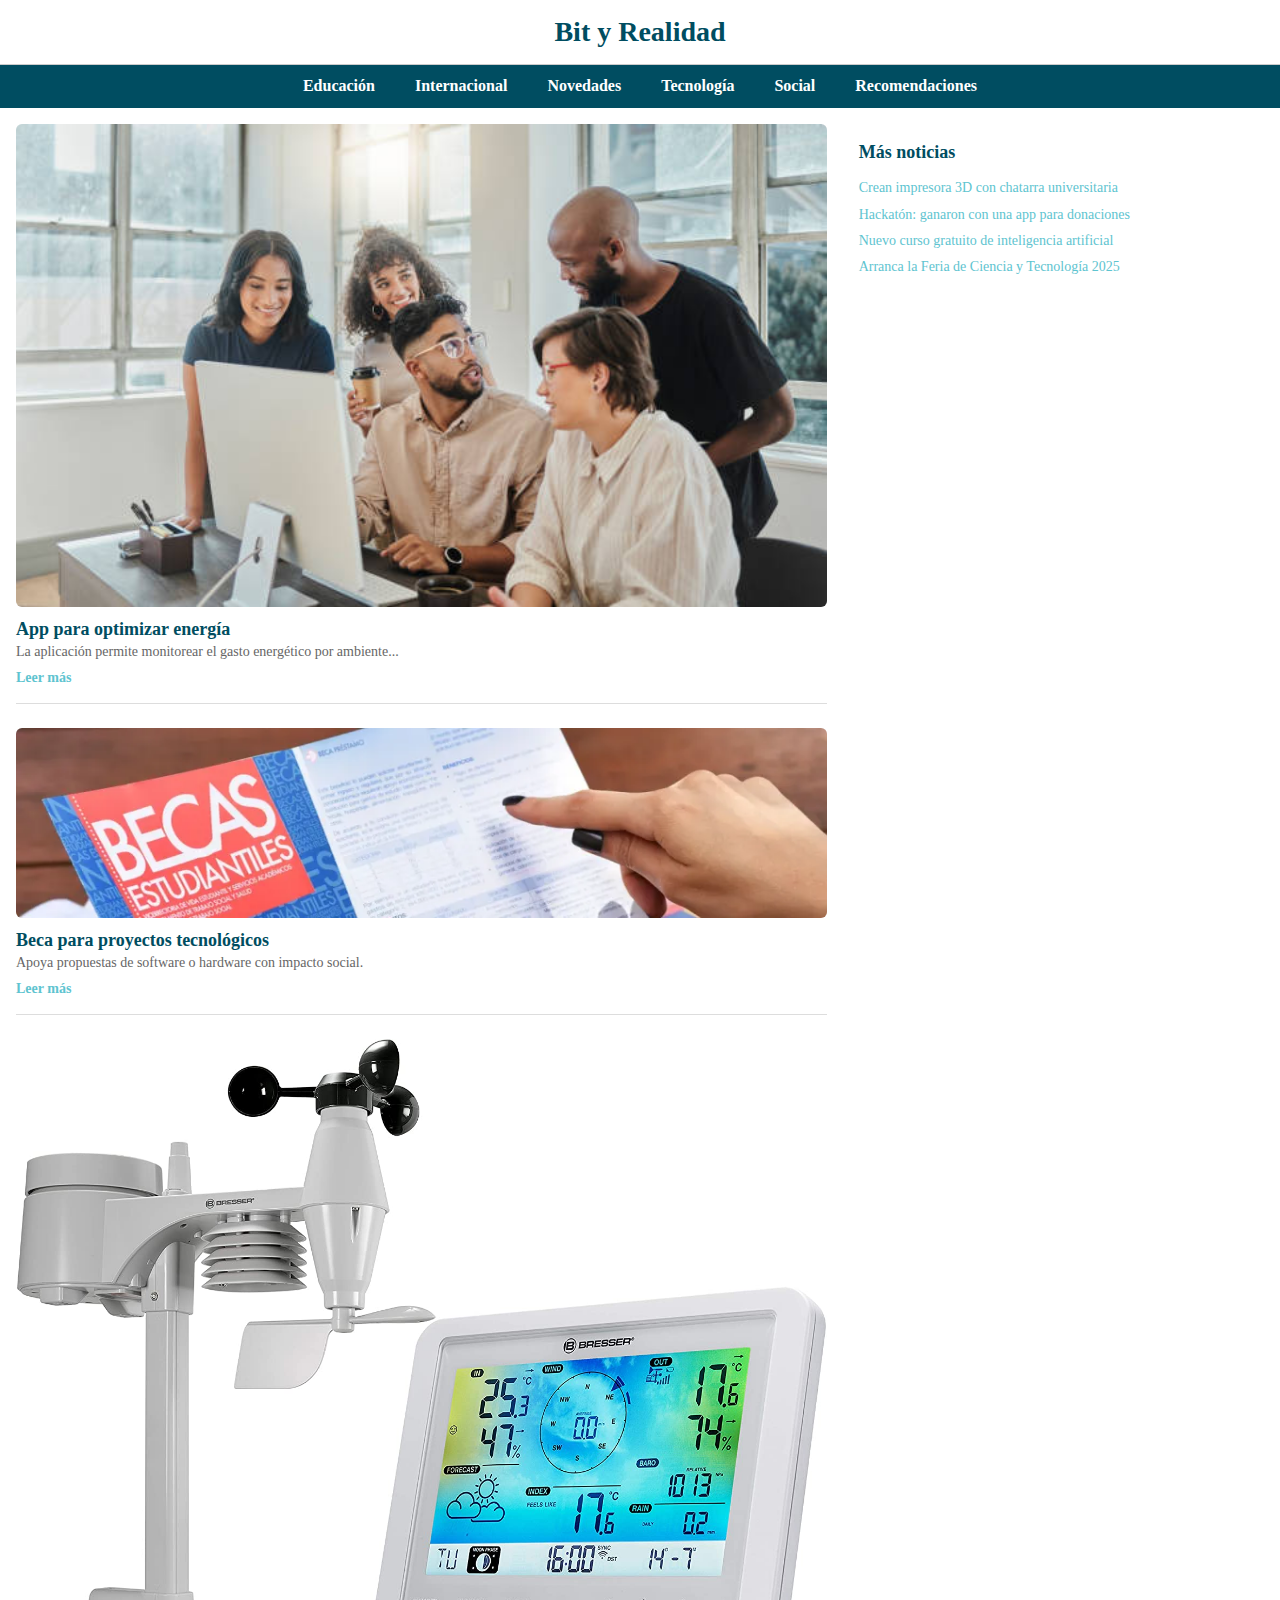
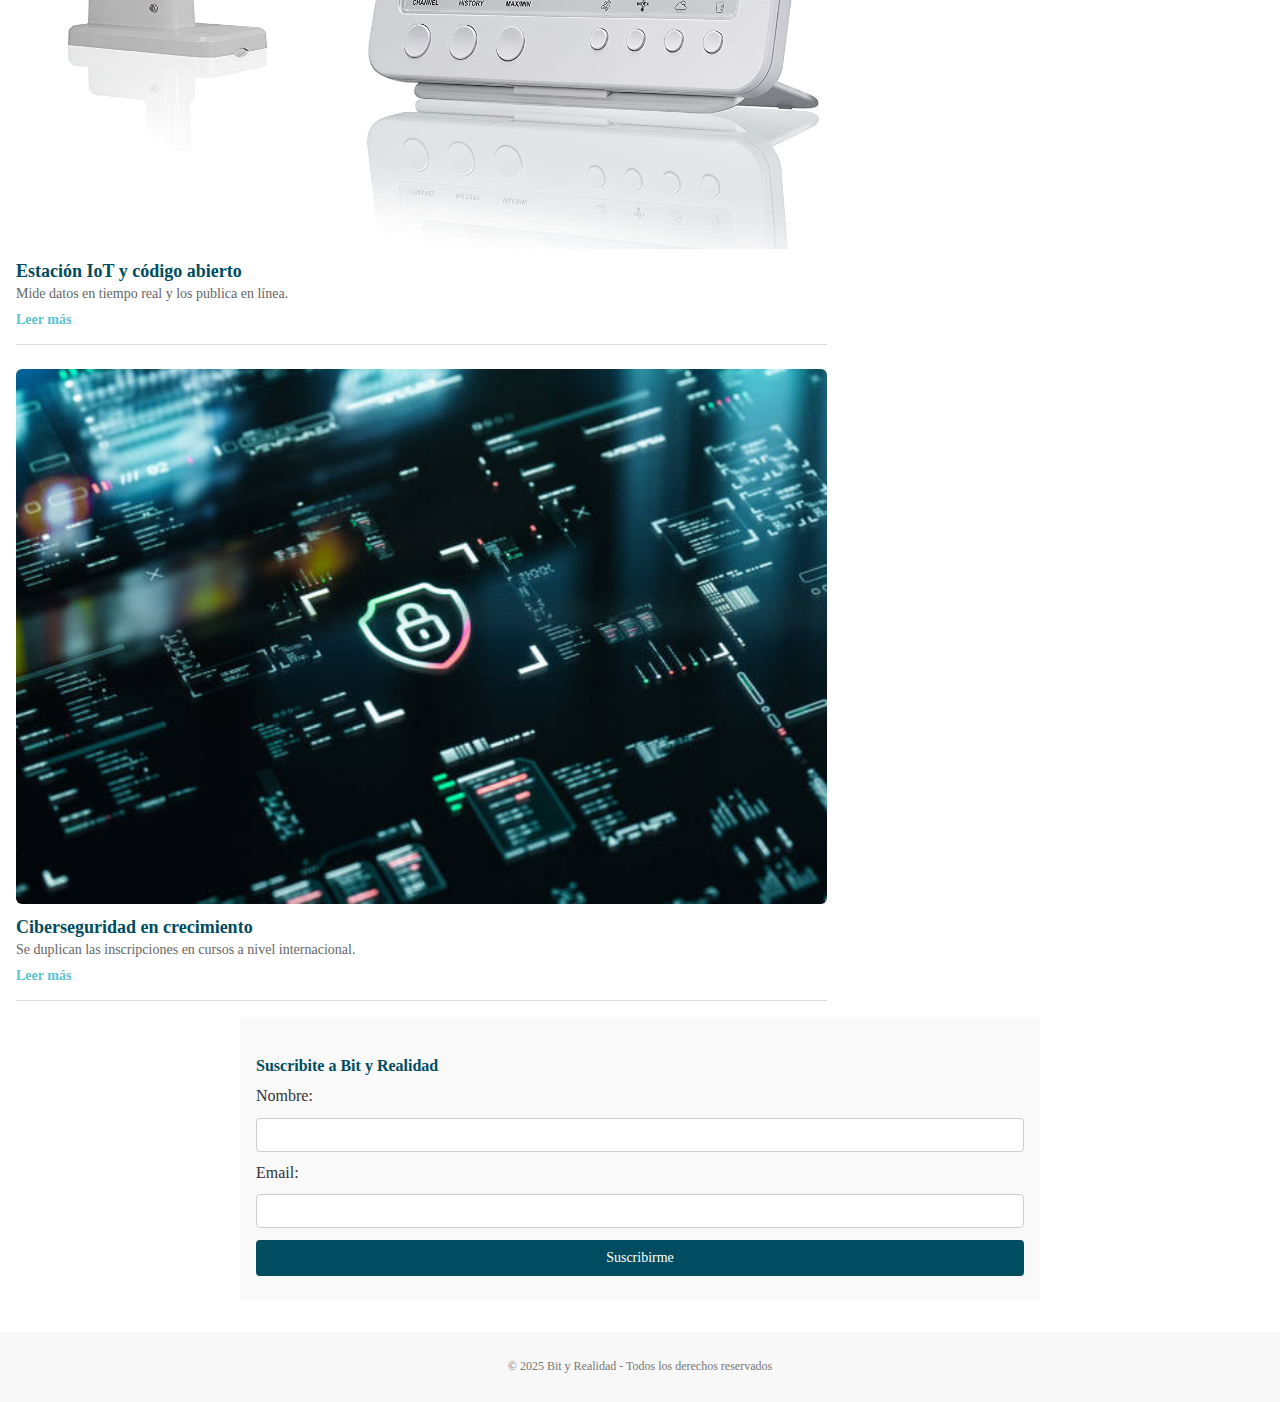
<file: index.html>
<!DOCTYPE html>
<html lang="es">
<head>
	<meta charset="UTF-8">
	<meta name="viewport" content="width=device-width, initial-scale=1.0">
	<title>Bit y Realidad</title>
	<link rel="stylesheet" href="css/normalize.css">
	<link rel="stylesheet" href="css/style.css">
</head>
<body>

	<header>
		<h1>Bit y Realidad</h1>
		<span class="menu-icon">☰</span>
	</header>

	<nav class="nav-desktop">
		<ul>
			<li><a href="#">Educación</a></li>
			<li><a href="#">Internacional</a></li>
			<li><a href="#">Novedades</a></li>
			<li><a href="#">Tecnología</a></li>
			<li><a href="#">Social</a></li>
			<li><a href="#">Recomendaciones</a></li>
		</ul>
	</nav>

	<main>
		<section class="noticias-principales">
			<article>
				<img src="images/noticia-1.jpg" alt="Imagen noticia 1">
				<h2>App para optimizar energía</h2>
				<p>La aplicación permite monitorear el gasto energético por ambiente...</p>
				<a href="#">Leer más</a>
			</article>
			<article>
				<img src="images/noticia-2.jpg" alt="Imagen noticia 2">
				<h2>Beca para proyectos tecnológicos</h2>
				<p>Apoya propuestas de software o hardware con impacto social.</p>
				<a href="#">Leer más</a>
			</article>
			<article>
				<img src="images/noticia-3.jpg" alt="Imagen noticia 3">
				<h2>Estación IoT y código abierto</h2>
				<p>Mide datos en tiempo real y los publica en línea.</p>
				<a href="#">Leer más</a>
			</article>
			<article>
				<img src="images/noticia-4.jpg" alt="Imagen noticia 4">
				<h2>Ciberseguridad en crecimiento</h2>
				<p>Se duplican las inscripciones en cursos a nivel internacional.</p>
				<a href="#">Leer más</a>
			</article>
		</section>

		<aside class="noticias-secundarias">
			<h3>Más noticias</h3>
			<ul>
				<li><a href="#">Crean impresora 3D con chatarra universitaria </a></li>
				<li><a href="#">Hackatón: ganaron con una app para donaciones</a></li>
				<li><a href="#">Nuevo curso gratuito de inteligencia artificial</a></li>
				<li><a href="#">Arranca la Feria de Ciencia y Tecnología 2025</a></li>

			</ul>
		</aside>
	</main>

	<section class="formulario">
		<h3>Suscribite a Bit y Realidad</h3>
		<form>
			<label for="nombre">Nombre:</label>
			<input type="text" id="nombre" name="nombre" required>

			<label for="email">Email:</label>
			<input type="email" id="email" name="email" required>

			<button type="submit">Suscribirme</button>
		</form>
	</section>

	<footer>
		<p>&copy; 2025 Bit y Realidad - Todos los derechos reservados</p>
	</footer>

</body>

</html>
</file>
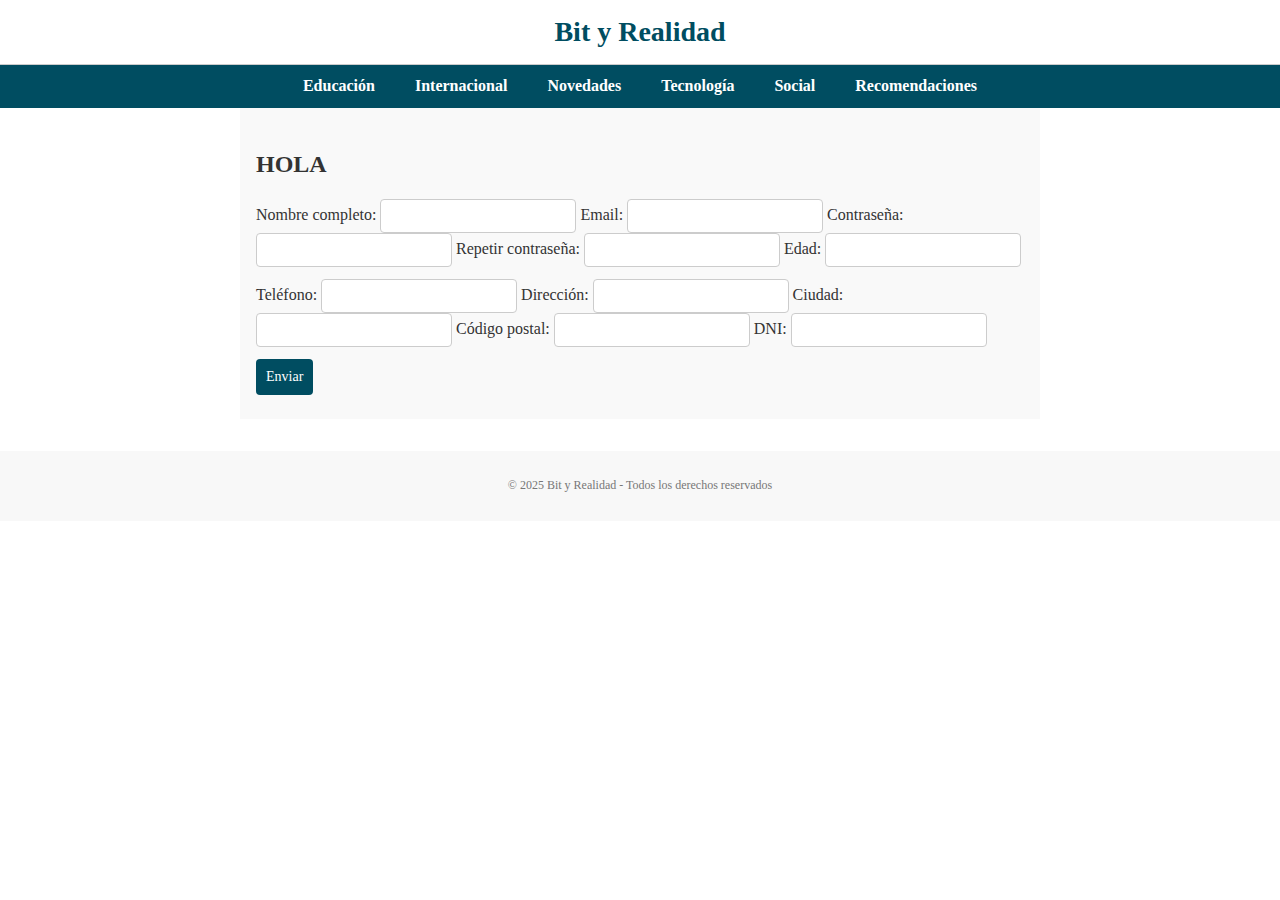
<file: suscription.html>
<!DOCTYPE html>
<html lang="es">
<head>
	<meta charset="UTF-8">
	<meta name="viewport" content="width=device-width, initial-scale=1.0">
	<title>Suscripción - Bit y Realidad</title>
	<link rel="stylesheet" href="css/normalize.css">
	<link rel="stylesheet" href="css/style.css">
	<script defer src="js/validation.js"></script>
</head>
<body>

	<header>
		<h1>Bit y Realidad</h1>
	</header>

	<nav class="nav-desktop">
		<ul>
			<li><a href="#">Educación</a></li>
			<li><a href="#">Internacional</a></li>
			<li><a href="#">Novedades</a></li>
			<li><a href="#">Tecnología</a></li>
			<li><a href="#">Social</a></li>
			<li><a href="#">Recomendaciones</a></li>
		</ul>
	</nav>

	<section class="formulario subscription-form">
		<h2 id="form-title">HOLA</h2>
		<form id="subscription-form">
			<div class="form-column">
				<label>Nombre completo:</label>
				<input type="text" id="fullName">
				<span class="error" id="error-fullName"></span>

				<label>Email:</label>
				<input type="email" id="email">
				<span class="error" id="error-email"></span>

				<label>Contraseña:</label>
				<input type="password" id="password">
				<span class="error" id="error-password"></span>

				<label>Repetir contraseña:</label>
				<input type="password" id="repeatPassword">
				<span class="error" id="error-repeatPassword"></span>

				<label>Edad:</label>
				<input type="number" id="age">
				<span class="error" id="error-age"></span>
			</div>

			<div class="form-column">
				<label>Teléfono:</label>
				<input type="text" id="phone">
				<span class="error" id="error-phone"></span>

				<label>Dirección:</label>
				<input type="text" id="address">
				<span class="error" id="error-address"></span>

				<label>Ciudad:</label>
				<input type="text" id="city">
				<span class="error" id="error-city"></span>

				<label>Código postal:</label>
				<input type="text" id="zip">
				<span class="error" id="error-zip"></span>

				<label>DNI:</label>
				<input type="text" id="dni">
				<span class="error" id="error-dni"></span>
			</div>

			<div class="form-button">
				<button type="submit">Enviar</button>
			</div>
		</form>
	</section>

	<footer>
		<p>&copy; 2025 Bit y Realidad - Todos los derechos reservados</p>
	</footer>

</body>
</html>
</file>
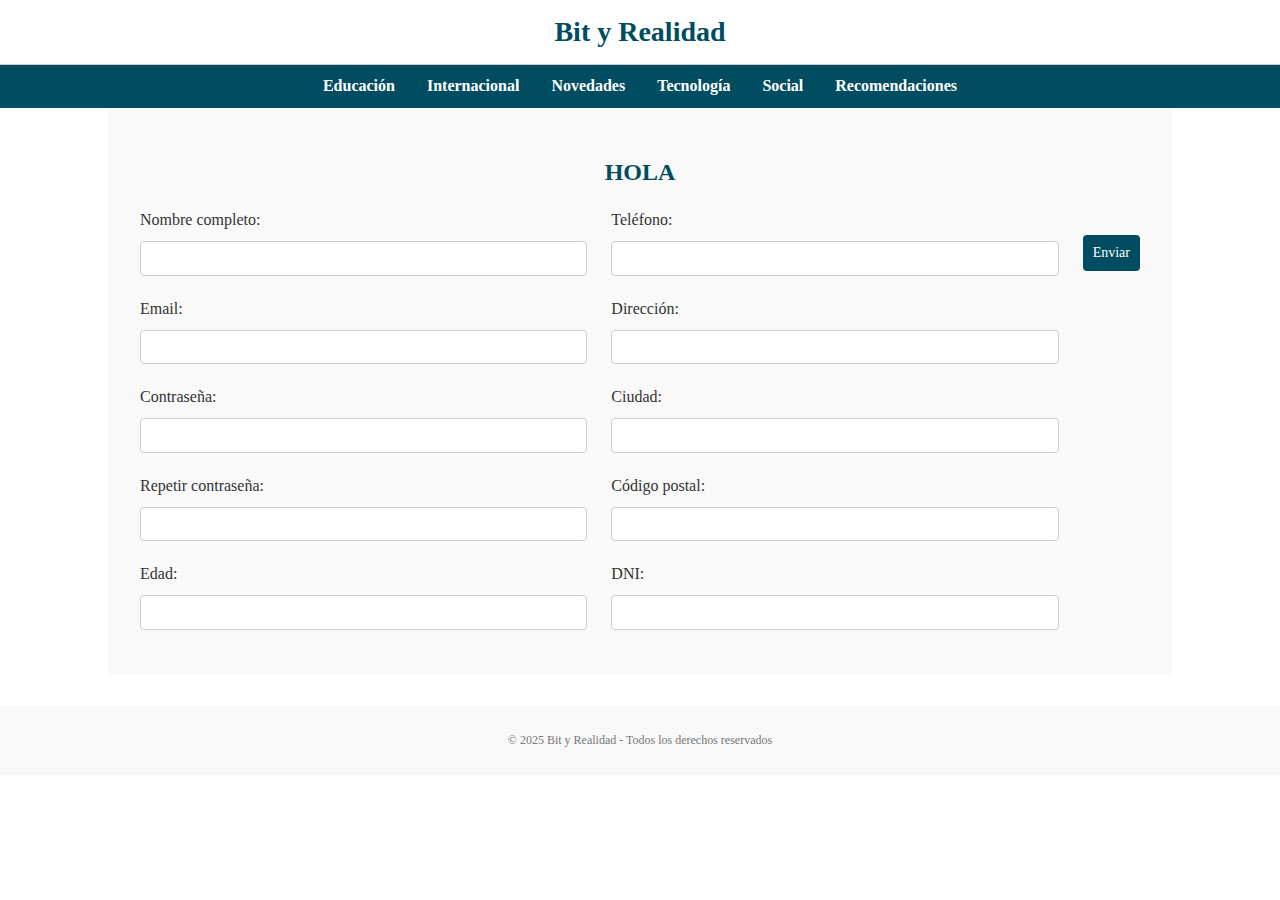
<file: clase11/suscription.html>
<!DOCTYPE html>
<html lang="es">
<head>
	<meta charset="UTF-8">
	<meta name="viewport" content="width=device-width, initial-scale=1.0">
	<title>Suscripción - Bit y Realidad</title>
	<link rel="stylesheet" href="css/normalize.css">
	<link rel="stylesheet" href="css/style.css">
	<script defer src="js/validation.js"></script>
</head>
<body>

	<header>
		<h1>Bit y Realidad</h1>
	</header>

	<nav class="nav-desktop">
		<ul>
			<li><a href="#">Educación</a></li>
			<li><a href="#">Internacional</a></li>
			<li><a href="#">Novedades</a></li>
			<li><a href="#">Tecnología</a></li>
			<li><a href="#">Social</a></li>
			<li><a href="#">Recomendaciones</a></li>
		</ul>
	</nav>

	<section class="formulario subscription-form">
		<h2 id="form-title">HOLA</h2>
		<form id="subscription-form">
			<div class="form-column">
				<label>Nombre completo:</label>
				<input type="text" id="fullName">
				<span class="error" id="error-fullName"></span>

				<label>Email:</label>
				<input type="email" id="email">
				<span class="error" id="error-email"></span>

				<label>Contraseña:</label>
				<input type="password" id="password">
				<span class="error" id="error-password"></span>

				<label>Repetir contraseña:</label>
				<input type="password" id="repeatPassword">
				<span class="error" id="error-repeatPassword"></span>

				<label>Edad:</label>
				<input type="number" id="age">
				<span class="error" id="error-age"></span>
			</div>

			<div class="form-column">
				<label>Teléfono:</label>
				<input type="text" id="phone">
				<span class="error" id="error-phone"></span>

				<label>Dirección:</label>
				<input type="text" id="address">
				<span class="error" id="error-address"></span>

				<label>Ciudad:</label>
				<input type="text" id="city">
				<span class="error" id="error-city"></span>

				<label>Código postal:</label>
				<input type="text" id="zip">
				<span class="error" id="error-zip"></span>

				<label>DNI:</label>
				<input type="text" id="dni">
				<span class="error" id="error-dni"></span>
			</div>

			<div class="form-button">
				<button type="submit">Enviar</button>
			</div>
		</form>
	</section>

	<div id="modal" class="modal oculto">
		<div class="modal-contenido">
			<span id="cerrar-modal" class="cerrar">&times;</span>
			<h3 id="modal-titulo">Resultado</h3>
			<p id="modal-mensaje"></p>
		</div>
	</div>

	<footer>
		<p>&copy; 2025 Bit y Realidad - Todos los derechos reservados</p>
	</footer>

</body>

</html>
</file>
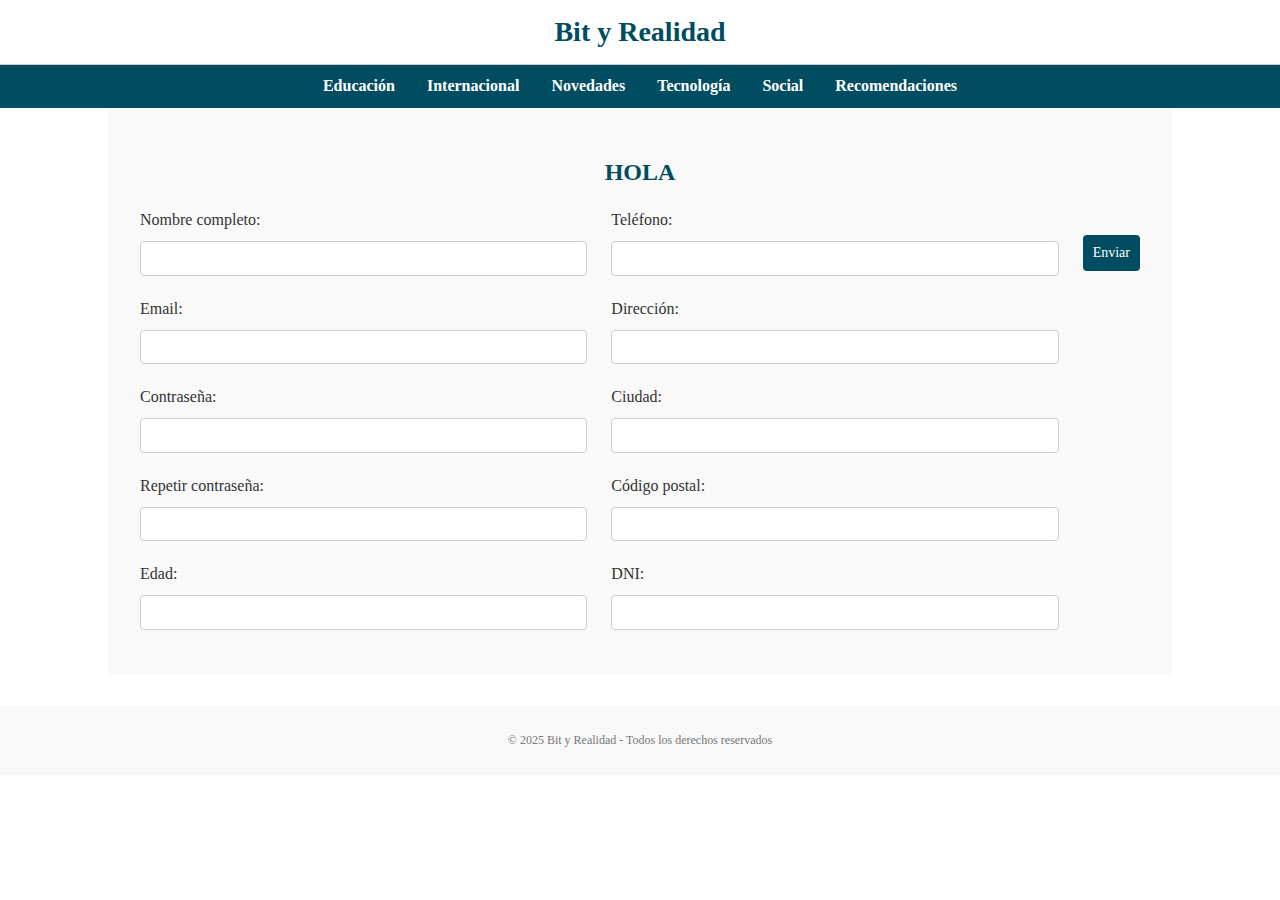
<file: clase9/suscription.html>
<!DOCTYPE html>
<html lang="es">
<head>
	<meta charset="UTF-8">
	<meta name="viewport" content="width=device-width, initial-scale=1.0">
	<title>Suscripción - Bit y Realidad</title>
	<link rel="stylesheet" href="css/normalize.css">
	<link rel="stylesheet" href="css/style.css">
	<script defer src="js/validation.js"></script>
</head>
<body>

	<header>
		<h1>Bit y Realidad</h1>
	</header>

	<nav class="nav-desktop">
		<ul>
			<li><a href="#">Educación</a></li>
			<li><a href="#">Internacional</a></li>
			<li><a href="#">Novedades</a></li>
			<li><a href="#">Tecnología</a></li>
			<li><a href="#">Social</a></li>
			<li><a href="#">Recomendaciones</a></li>
		</ul>
	</nav>

	<section class="formulario subscription-form">
		<h2 id="form-title">HOLA</h2>
		<form id="subscription-form">
			<div class="form-column">
				<label>Nombre completo:</label>
				<input type="text" id="fullName">
				<span class="error" id="error-fullName"></span>

				<label>Email:</label>
				<input type="email" id="email">
				<span class="error" id="error-email"></span>

				<label>Contraseña:</label>
				<input type="password" id="password">
				<span class="error" id="error-password"></span>

				<label>Repetir contraseña:</label>
				<input type="password" id="repeatPassword">
				<span class="error" id="error-repeatPassword"></span>

				<label>Edad:</label>
				<input type="number" id="age">
				<span class="error" id="error-age"></span>
			</div>

			<div class="form-column">
				<label>Teléfono:</label>
				<input type="text" id="phone">
				<span class="error" id="error-phone"></span>

				<label>Dirección:</label>
				<input type="text" id="address">
				<span class="error" id="error-address"></span>

				<label>Ciudad:</label>
				<input type="text" id="city">
				<span class="error" id="error-city"></span>

				<label>Código postal:</label>
				<input type="text" id="zip">
				<span class="error" id="error-zip"></span>

				<label>DNI:</label>
				<input type="text" id="dni">
				<span class="error" id="error-dni"></span>
			</div>

			<div class="form-button">
				<button type="submit">Enviar</button>
			</div>
		</form>
	</section>


	<footer>
		<p>&copy; 2025 Bit y Realidad - Todos los derechos reservados</p>
	</footer>

</body>

</html>
</file>
<file: css/style.css>
body {
	font-family: 'Georgia', serif;
	background-color: #ffffff;
	color: #333333;
	margin: 0;
	padding: 0;
}

/* HEADER */
header {
	text-align: center;
	padding: 16px;
	border-bottom: 1px solid #ccc;
	position: relative;
}

header h1 {
	font-size: 28px;
	color: #004d61;
	margin: 0;
}

.menu-icon {
	position: absolute;
	top: 16px;
	right: 16px;
	font-size: 24px;
	cursor: pointer;
	display: block; /* visible solo en mobile */
}

/* NAV - DESKTOP */
.nav-desktop {
	display: none;
}

main {
	display: flex;
	flex-direction: column;
	padding: 16px;
	gap: 32px;
}

/* NOTICIAS SECUNDARIAS */
.noticias-secundarias h3 {
	color: #004d61;
	font-size: 18px;
	margin-bottom: 8px;
}

.noticias-secundarias ul {
	list-style: none;
	padding: 0;
}

.noticias-secundarias li {
	margin-bottom: 8px;
}

.noticias-secundarias a {
	color: #5ec4d0;
	text-decoration: none;
	font-size: 14px;
}

/* NOTICIAS PRINCIPALES */
.noticias-principales {
	display: flex;
	flex-direction: column;
	gap: 24px;
}

.noticias-principales article {
	border-bottom: 1px solid #ddd;
	padding-bottom: 16px;
}

.noticias-principales img {
	width: 100%;
	border-radius: 6px;
}

.noticias-principales h2 {
	color: #004d61;
	margin: 8px 0 4px;
	font-size: 18px;
}

.noticias-principales p {
	color: #666;
	margin: 0 0 8px;
	font-size: 14px;
}

.noticias-principales a {
	color: #5ec4d0;
	text-decoration: none;
	font-weight: bold;
	font-size: 14px;
}

/* FORMULARIO */
.formulario {
	padding: 24px 16px;
	background-color: #f9f9f9;
}

.formulario h3 {
	color: #004d61;
	font-size: 16px;
	margin-bottom: 12px;
}

.formulario form {
	display: flex;
	flex-direction: column;
	gap: 12px;
}

.formulario input {
	padding: 8px;
	border: 1px solid #ccc;
	border-radius: 4px;
	font-size: 14px;
}

.formulario button {
	background-color: #004d61;
	color: white;
	padding: 10px;
	border: none;
	border-radius: 4px;
	cursor: pointer;
	font-size: 14px;
}

/* FOOTER */
footer {
	text-align: center;
	padding: 16px;
	background-color: #f8f8f8;
	color: #777;
	margin-top: 32px;
	font-size: 12px;
}

/*    Desktop  */
@media (min-width: 768px) {
	.menu-icon {
		display: none;
	}

	.nav-desktop {
		display: block;
		background-color: #004d61;
	}

	.nav-desktop ul {
		display: flex;
		justify-content: center;
		margin: 0;
		padding: 12px 0;
		list-style: none;
	}

	.nav-desktop li {
		margin: 0 20px;
	}

	.nav-desktop a {
		color: white;
		text-decoration: none;
		font-weight: bold;
	}

	main {
		flex-direction: row;
		gap: 32px;
	}

	.noticias-secundarias {
		flex: 1;
	}

	.noticias-principales {
		flex: 2;
	}

	.formulario {
		max-width: 768px;
		margin: 0 auto;
	}
}
</file>
<file: clase11/css/style.css>
body {
	font-family: 'Georgia', serif;
	background-color: #ffffff;
	color: #333333;
	margin: 0;
	padding: 0;
}

/* HEADER */
header {
	text-align: center;
	padding: 16px;
	border-bottom: 1px solid #ccc;
	position: relative;
}

header h1 {
	font-size: 28px;
	color: #004d61;
	margin: 0;
}

.menu-icon {
	position: absolute;
	top: 16px;
	right: 16px;
	font-size: 24px;
	cursor: pointer;
	display: block;
}

/* NAV */
.nav-desktop {
	display: none;
}

/* MAIN - MOBILE */
main {
	display: flex;
	flex-direction: column;
	padding: 16px;
	gap: 32px;
}

/* NOTICIAS PRINCIPALES - MOBILE */
.noticias-principales {
	display: flex;
	flex-direction: column;
	gap: 24px;
}

.noticias-principales article {
	border-bottom: 1px solid #ddd;
	padding-bottom: 16px;
}

.noticias-principales img {
	width: 100%;
	border-radius: 6px;
}

.noticias-principales h2 {
	color: #004d61;
	margin: 8px 0 4px;
	font-size: 18px;
}

.noticias-principales p {
	color: #666;
	margin: 0 0 8px;
	font-size: 14px;
}

.noticias-principales a {
	color: #5ec4d0;
	text-decoration: none;
	font-weight: bold;
	font-size: 14px;
}

/* NOTICIAS SECUNDARIAS */
.noticias-secundarias h3 {
	color: #004d61;
	font-size: 18px;
	margin-bottom: 8px;
}

.noticias-secundarias ul {
	list-style: none;
	padding: 0;
}

.noticias-secundarias li {
	margin-bottom: 8px;
}

.noticias-secundarias a {
	color: #5ec4d0;
	text-decoration: none;
	font-size: 14px;
}

/* FORMULARIO */
.formulario {
	padding: 24px 16px;
	background-color: #f9f9f9;
	margin: 32px auto;
	max-width: calc(100% - 32px); /* Margen de 1 pulgada aprox a cada lado */
}

.formulario h3 {
	color: #004d61;
	font-size: 16px;
	margin-bottom: 12px;
}

.formulario form {
	display: flex;
	flex-direction: column;
	gap: 12px;
}

.formulario input {
	padding: 8px;
	border: 1px solid #ccc;
	border-radius: 4px;
	font-size: 14px;
}

.formulario button {
	background-color: #004d61;
	color: white;
	padding: 10px;
	border: none;
	border-radius: 4px;
	cursor: pointer;
	font-size: 14px;
}

/* FOOTER */
footer {
	text-align: center;
	padding: 16px;
	background-color: #f8f8f8;
	color: #777;
	margin-top: 32px;
	font-size: 12px;
}

/* ----------------------------
   Desktop layout
---------------------------- */
@media (min-width: 768px) {
	.menu-icon {
		display: none;
	}

	.nav-desktop {
		display: block;
		background-color: #004d61;
	}

	.nav-desktop ul {
		display: flex;
		justify-content: center;
		flex-wrap: wrap;
		margin: 0;
		padding: 12px 0;
		list-style: none;
		gap: 16px;
	}

	.nav-desktop a {
		color: white;
		text-decoration: none;
		font-weight: bold;
		padding: 4px 8px;
	}

	main {
		flex-direction: row;
		gap: 32px;
		padding: 32px;
	}

	.noticias-principales {
		display: grid;
		grid-template-columns: 1fr 1fr;
		gap: 24px;
		flex: 2;
	}

	.noticias-principales article {
		border-bottom: none;
	}

	.noticias-secundarias {
		flex: 1;
	}

	.formulario {
		max-width: 600px;
	}

        .subscription-form {
	padding: 32px;
	max-width: 1000px;
	margin: 0 auto;
    }

    #form-title {
        color: #004d61;
        text-align: center;
        margin-bottom: 24px;
    }

    #subscription-form {
        display: flex;
        flex-direction: column;
        gap: 24px;
    }

    .form-column {
        display: flex;
        flex-direction: column;
        gap: 12px;
    }

    .error {
        color: red;
        font-size: 12px;
    }

    .form-button {
        text-align: center;
        margin-top: 24px;
    }

    @media (min-width: 768px) {
        #subscription-form {
            flex-direction: row;
            justify-content: space-between;
        }
        .form-column {
            width: 48%;
        }
    }

	
	.modal {
		position: fixed;
		top: 0;
		left: 0;
		width: 100%;
		height: 100%;
		background-color: rgba(0, 0, 0, 0.5);
		display: flex;
		justify-content: center;
		align-items: center;
		z-index: 9999;
	}

	.modal-contenido {
		background-color: #ffffff;
		padding: 24px;
		border-radius: 8px;
		width: 90%;
		max-width: 400px;
		box-shadow: 0 0 15px rgba(0, 0, 0, 0.3);
		text-align: center;
	}

	.modal h3 {
		color: #004d61;
		margin-top: 0;
	}

	.modal p {
		color: #333;
	}

	.cerrar {
		position: absolute;
		top: 16px;
		right: 24px;
		font-size: 24px;
		cursor: pointer;
		color: #888;
	}

	.oculto {
		display: none;
	}
}
</file>
<file: clase9/css/style.css>
body {
	font-family: 'Georgia', serif;
	background-color: #ffffff;
	color: #333333;
	margin: 0;
	padding: 0;
}

/* HEADER */
header {
	text-align: center;
	padding: 16px;
	border-bottom: 1px solid #ccc;
	position: relative;
}

header h1 {
	font-size: 28px;
	color: #004d61;
	margin: 0;
}

.menu-icon {
	position: absolute;
	top: 16px;
	right: 16px;
	font-size: 24px;
	cursor: pointer;
	display: block;
}

/* NAV */
.nav-desktop {
	display: none;
}

/* MAIN - MOBILE */
main {
	display: flex;
	flex-direction: column;
	padding: 16px;
	gap: 32px;
}

/* NOTICIAS PRINCIPALES - MOBILE */
.noticias-principales {
	display: flex;
	flex-direction: column;
	gap: 24px;
}

.noticias-principales article {
	border-bottom: 1px solid #ddd;
	padding-bottom: 16px;
}

.noticias-principales img {
	width: 100%;
	border-radius: 6px;
}

.noticias-principales h2 {
	color: #004d61;
	margin: 8px 0 4px;
	font-size: 18px;
}

.noticias-principales p {
	color: #666;
	margin: 0 0 8px;
	font-size: 14px;
}

.noticias-principales a {
	color: #5ec4d0;
	text-decoration: none;
	font-weight: bold;
	font-size: 14px;
}

/* NOTICIAS SECUNDARIAS */
.noticias-secundarias h3 {
	color: #004d61;
	font-size: 18px;
	margin-bottom: 8px;
}

.noticias-secundarias ul {
	list-style: none;
	padding: 0;
}

.noticias-secundarias li {
	margin-bottom: 8px;
}

.noticias-secundarias a {
	color: #5ec4d0;
	text-decoration: none;
	font-size: 14px;
}

/* FORMULARIO */
.formulario {
	padding: 24px 16px;
	background-color: #f9f9f9;
	margin: 32px auto;
	max-width: calc(100% - 32px); /* Margen de 1 pulgada aprox a cada lado */
}

.formulario h3 {
	color: #004d61;
	font-size: 16px;
	margin-bottom: 12px;
}

.formulario form {
	display: flex;
	flex-direction: column;
	gap: 12px;
}

.formulario input {
	padding: 8px;
	border: 1px solid #ccc;
	border-radius: 4px;
	font-size: 14px;
}

.formulario button {
	background-color: #004d61;
	color: white;
	padding: 10px;
	border: none;
	border-radius: 4px;
	cursor: pointer;
	font-size: 14px;
}

/* FOOTER */
footer {
	text-align: center;
	padding: 16px;
	background-color: #f8f8f8;
	color: #777;
	margin-top: 32px;
	font-size: 12px;
}

/* ----------------------------
   Desktop layout
---------------------------- */
@media (min-width: 768px) {
	.menu-icon {
		display: none;
	}

	.nav-desktop {
		display: block;
		background-color: #004d61;
	}

	.nav-desktop ul {
		display: flex;
		justify-content: center;
		flex-wrap: wrap;
		margin: 0;
		padding: 12px 0;
		list-style: none;
		gap: 16px;
	}

	.nav-desktop a {
		color: white;
		text-decoration: none;
		font-weight: bold;
		padding: 4px 8px;
	}

	main {
		flex-direction: row;
		gap: 32px;
		padding: 32px;
	}

	.noticias-principales {
		display: grid;
		grid-template-columns: 1fr 1fr;
		gap: 24px;
		flex: 2;
	}

	.noticias-principales article {
		border-bottom: none;
	}

	.noticias-secundarias {
		flex: 1;
	}

	.formulario {
		max-width: 600px;
	}

        .subscription-form {
	padding: 32px;
	max-width: 1000px;
	margin: 0 auto;
    }

    #form-title {
        color: #004d61;
        text-align: center;
        margin-bottom: 24px;
    }

    #subscription-form {
        display: flex;
        flex-direction: column;
        gap: 24px;
    }

    .form-column {
        display: flex;
        flex-direction: column;
        gap: 12px;
    }

    .error {
        color: red;
        font-size: 12px;
    }

    .form-button {
        text-align: center;
        margin-top: 24px;
    }

    @media (min-width: 768px) {
        #subscription-form {
            flex-direction: row;
            justify-content: space-between;
        }
        .form-column {
            width: 48%;
        }
    }

	
}
</file>
